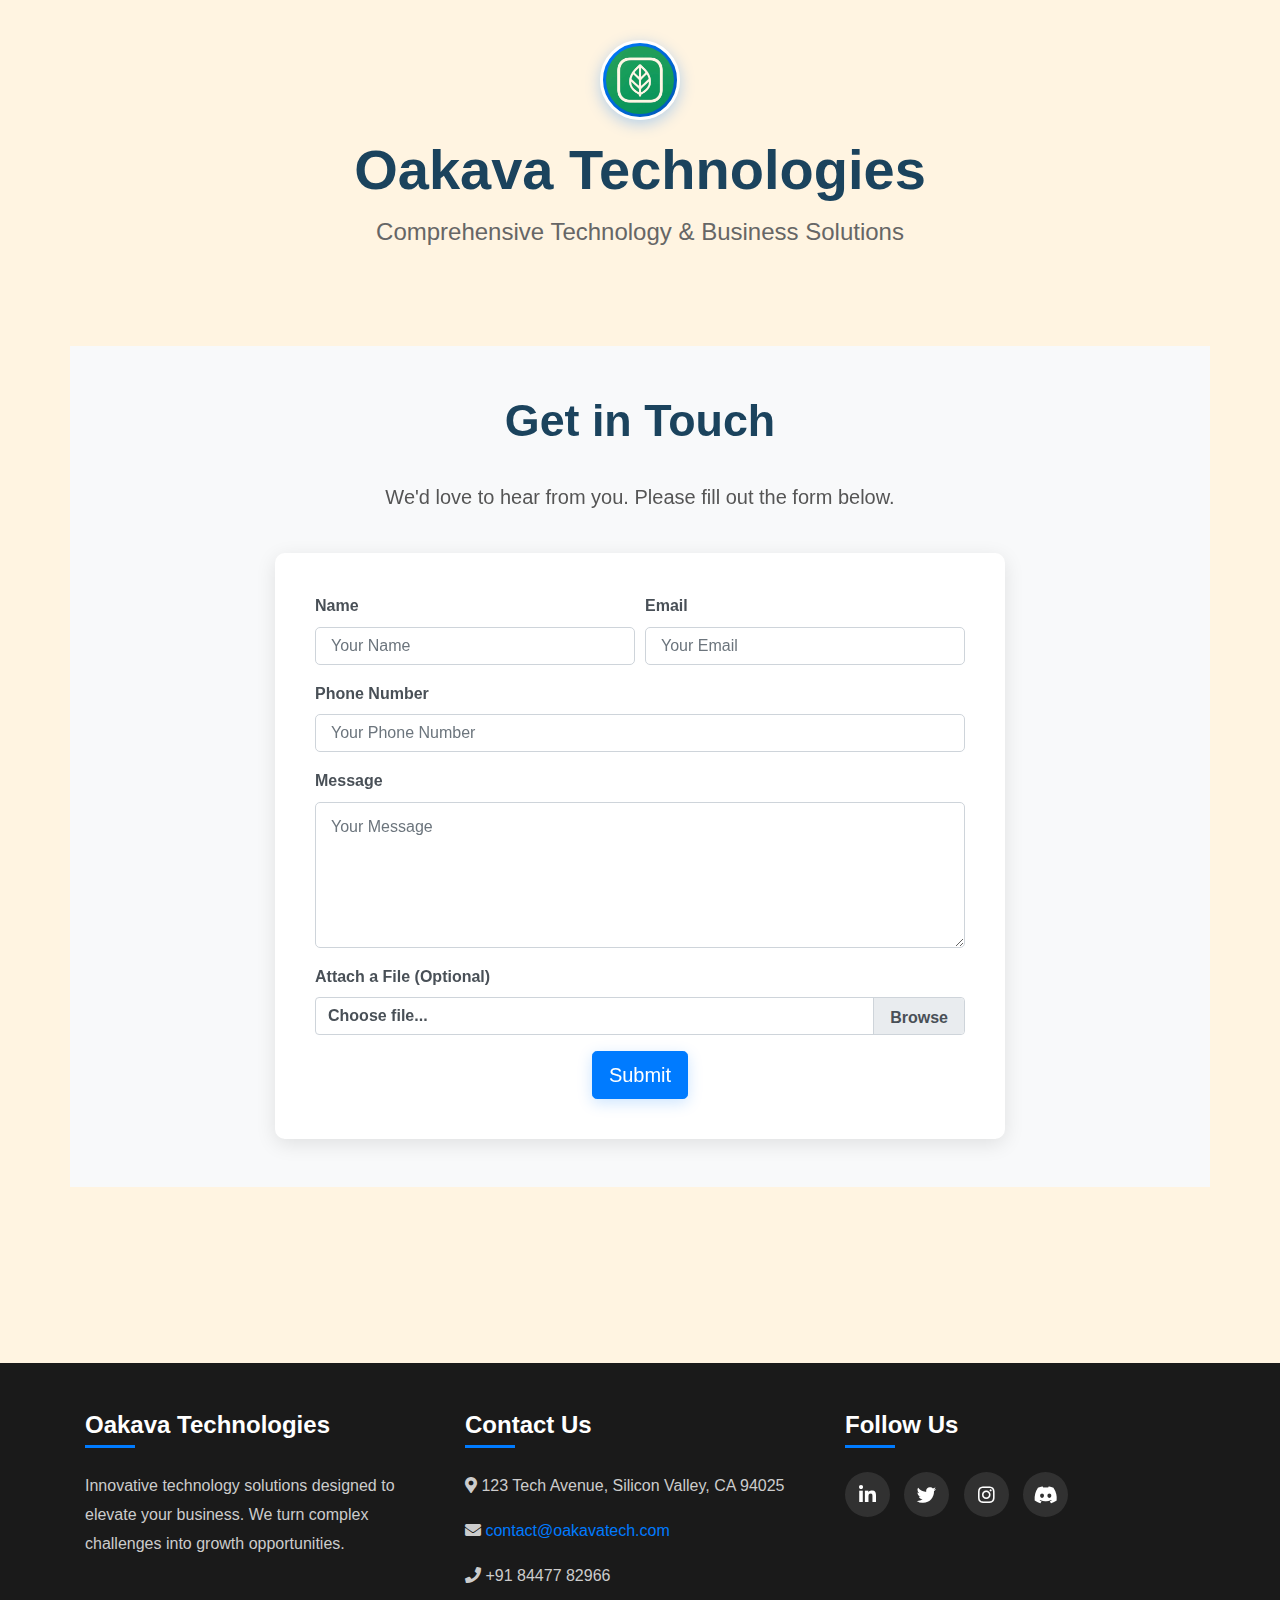
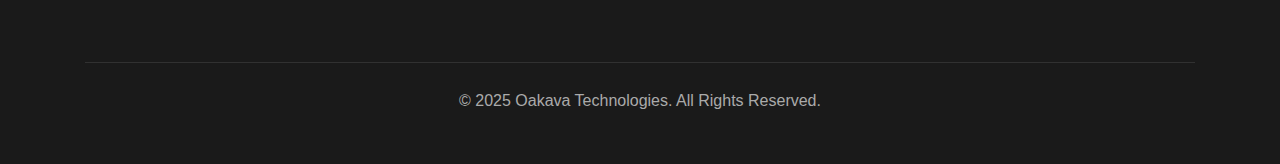
<file: time-to-code-master/contact.html>
<!doctype html>
<html lang="en">
<head>
    <meta charset="utf-8">
    <meta name="viewport" content="width=device-width, initial-scale=1, shrink-to-fit=no">
    <!-- Bootstrap CSS -->
    <link rel="stylesheet" href="https://stackpath.bootstrapcdn.com/bootstrap/4.4.1/css/bootstrap.min.css" integrity="sha384-Vkoo8x4CGsO3+Hhxv8T/Q5PaXtkKtu6ug5TOeNV6gBiFeWPGFN9MuhOf23Q9Ifjh" crossorigin="anonymous">
    <!--FontAwesome-->
    <link href="https://use.fontawesome.com/releases/v5.6.1/css/all.css" rel="stylesheet">
    <!-- AOS CSS -->
    <link rel="stylesheet" href="https://unpkg.com/aos@2.3.1/dist/aos.css">
    <!--personal css-->
    <link rel="stylesheet" href="style.css">
    <title>Contact Us - Oakava Technologies</title>
</head>
<body>
    <div id="wrap">
        <div class="title text-center my-4 py-3 d-flex flex-column align-items-center">
            <div class="logo-container mb-3">
                <a href="index.html" style="text-decoration: none;"><img src="img/oakava.jpg" alt="Oakava Logo"></a>
            </div>
            <h1 class="main-title">Oakava Technologies</h1>
            <p class="subtitle">Comprehensive Technology & Business Solutions</p>
        </div>

        <div class="container my-5 py-5" id="contact-form-section">
            <div class="row justify-content-center">
                <div class="col-12 text-center" data-aos="fade-down">
                    <h2 class="section-title">Get in Touch</h2>
                    <p class="lead">We'd love to hear from you. Please fill out the form below.</p>
                </div>
            </div>
            <div class="row justify-content-center mt-4">
                <div class="col-lg-8" data-aos="fade-up">
                    <form class="contact-form">
                        <div class="form-row">
                            <div class="form-group col-md-6">
                                <label for="name">Name</label>
                                <input type="text" class="form-control" id="name" placeholder="Your Name" required>
                            </div>
                            <div class="form-group col-md-6">
                                <label for="email">Email</label>
                                <input type="email" class="form-control" id="email" placeholder="Your Email" required>
                            </div>
                        </div>
                        <div class="form-group">
                            <label for="phone">Phone Number</label>
                            <input type="tel" class="form-control" id="phone" placeholder="Your Phone Number">
                        </div>
                        <div class="form-group">
                            <label for="message">Message</label>
                            <textarea class="form-control" id="message" rows="5" placeholder="Your Message" required></textarea>
                        </div>
                        <div class="form-group">
                            <label for="file">Attach a File (Optional)</label>
                            <div class="custom-file">
                                <input type="file" class="custom-file-input" id="file">
                                <label class="custom-file-label" for="file">Choose file...</label>
                            </div>
                        </div>
                        <div class="text-center">
                            <button type="submit" class="btn btn-primary btn-lg">Submit</button>
                        </div>
                    </form>
                </div>
            </div>
        </div>

        <div class="text-center my-5 py-3" data-aos="fade-up">
            <a href="index.html" class="btn btn-primary btn-lg">Back to Home</a>
        </div>

        <footer class="footer-section">
            <div class="container">
                <div class="row">
                    <div class="col-lg-4 col-md-6 mb-4">
                        <h4 class="footer-title">Oakava Technologies</h4>
                        <p>Innovative technology solutions designed to elevate your business. We turn complex challenges into growth opportunities.</p>
                    </div>
                    <div class="col-lg-4 col-md-6 mb-4">
                        <h4 class="footer-title">Contact Us</h4>
                        <p><i class="fas fa-map-marker-alt"></i> 123 Tech Avenue, Silicon Valley, CA 94025</p>
                        <p><i class="fas fa-envelope"></i> <a href="mailto:contact@oakavatech.com">contact@oakavatech.com</a></p>
                        <p><i class="fas fa-phone"></i> +91 84477 82966</p>
                    </div>
                    <div class="col-lg-4 col-md-12">
                        <h4 class="footer-title">Follow Us</h4>
                        <div class="social-icons">
                            <a href="#" class="social-icon"><i class="fab fa-linkedin-in"></i></a>
                            <a href="#" class="social-icon"><i class="fab fa-twitter"></i></a>
                            <a href="#" class="social-icon"><i class="fab fa-instagram"></i></a>
                            <a href="#" class="social-icon"><i class="fab fa-discord"></i></a>
                        </div>
                    </div>
                </div>
                <div class="footer-bottom">
                    <p>&copy; 2025 Oakava Technologies. All Rights Reserved.</p>
                </div>
            </div>
        </footer>
    </div>
    
    <!-- Optional JavaScript -->
    <script src="https://code.jquery.com/jquery-3.4.1.slim.min.js" integrity="sha384-J6qa4849blE2+poT4WnyKhv5vZF5SrPo0iEjwBvKU7imGFAV0wwj1yYfoRSJoZ+n" crossorigin="anonymous"></script>
    <script src="https://cdn.jsdelivr.net/npm/popper.js@1.16.0/dist/umd/popper.min.js" integrity="sha384-Q6E9RHvbIyZFJoft+2mJbHaEWldlvI9IOYy5n3zV9zzTtmI3UksdQRVvoxMfooAo" crossorigin="anonymous"></script>
    <script src="https://stackpath.bootstrapcdn.com/bootstrap/4.4.1/js/bootstrap.min.js" integrity="sha384-wfSDF2E50Y2D1uUdj0O3uMBJnjuUD4Ih7YwaYd1iqfktj0Uod8GCExl3Og8ifwB6" crossorigin="anonymous"></script>
    <!-- AOS JS -->
    <script src="https://unpkg.com/aos@2.3.1/dist/aos.js"></script>
    <script>
        AOS.init({
            duration: 800,
            once: true,
            offset: 50,
        });

        // Custom file input label
        $('.custom-file-input').on('change', function() {
           let fileName = $(this).val().split('\\').pop();
           $(this).next('.custom-file-label').addClass("selected").html(fileName);
        });
    </script>
</body>
</html>
</file>
<file: time-to-code-master/style.css>
@charset "utf-8";

/* Reset and Base Styles */
* {
    margin: 0;
    padding: 0;
    box-sizing: border-box;
}

body {
    background: #FFF4E1;
    color: #555;
    font-weight: 400;
    font-family: 'Segoe UI', Tahoma, Geneva, Verdana, sans-serif;
    line-height: 1.6;
    overflow-x: hidden; /* Prevents horizontal scrollbar caused by some animations */
}

#wrap {
    overflow-x: hidden;
}

/* Header and Title Styles */
.title {
    font-family: 'Avenir', 'Helvetica Neue', 'Helvetica', 'Arial', sans-serif;
}

.logo-container {
    display: flex;
    justify-content: center;
    align-items: center;
    width: 80px;
    height: 80px;
    background: linear-gradient(135deg, #007bff, #0056b3);
    border-radius: 50%;
    margin: 0 auto 20px;
    box-shadow: 0 4px 15px rgba(0, 123, 255, 0.3);
    transition: transform 0.3s ease;
    border: 3px solid #fff;
    padding: 3px;
}

.logo-container:hover {
    transform: scale(1.1);
}

.logo-container img {
    width: 100%;
    height: 100%;
    object-fit: cover;
    border-radius: 50%;
}

.main-title {
    font-size: clamp(2.5rem, 5vw, 3.5rem);
    font-weight: bold;
    color: #1B435D;
    margin-bottom: 10px;
    transition: transform 0.3s ease, color 0.3s ease;
}

.main-title:hover, .section-title:hover, .footer-title:hover {
    transform: translateY(-3px) scale(1.02);
    color: #007bff;
}

.subtitle {
    font-size: clamp(1rem, 2.5vw, 1.5rem);
    color: #666;
    margin-bottom: 30px;
}

/* Jumbotron Styles */
#back_pic {
    background-image: linear-gradient(rgba(0, 0, 0, 0.6), rgba(0, 0, 0, 0.6)), url('img/jumbotron.jpg');
    background-repeat: no-repeat;
    background-position: center;
    background-size: cover;
    position: relative;
    min-height: 300px;
    display: flex;
    align-items: center;
}

.jumbotronName {
    position: relative;
    z-index: 10;
}

.jumbotron-text-primary {
    font-size: clamp(1.5rem, 4vw, 3rem);
    font-weight: bold;
    color: #FFF;
    margin-bottom: 20px;
}

.jumbotron-text-secondary {
    font-size: clamp(1.2rem, 3vw, 2.5rem);
    color: #FFF;
    opacity: 0.9;
}

/* Navigation Icons */
.navigation-icons {
    margin-top: 20px;
}

.nav-link {
    text-decoration: none;
    color: inherit;
    transition: transform 0.3s ease;
}

.nav-link:hover {
    text-decoration: none;
    color: inherit;
    transform: translateY(-5px);
}

.icon-container {
    display: flex;
    flex-direction: column;
    align-items: center;
    padding: 15px 10px;
    border-radius: 10px;
    transition: all 0.3s ease;
}

.icon-container:hover {
    background: rgba(230, 122, 122, 0.1);
    transform: translateY(-5px);
}

.icon-container i {
    font-size: 2rem;
    color: #007bff;
    margin-bottom: 10px;
}

.icon-container .badge {
    font-size: 0.8rem;
    padding: 8px 12px;
    white-space: nowrap;
}

/* Section Titles */
.section-title {
    font-size: 2.8rem;
    font-weight: 700;
    margin-bottom: 1rem;
    position: relative;
    display: inline-block;
    color: #1B435D; /* Dark Blue */
    padding-bottom: 10px;
}

.figure {
    font-weight: bold;
    font-size: 1.7em;
    margin: 0 30px;
    position: relative;
    color: #E67A7A;
}

.figure::before {
    content: '';
    position: absolute;
    top: 50%;
    left: -20px;
    width: 0;
    height: 0;
    border-left: 8px solid transparent;
    border-right: 8px solid transparent;
    border-bottom: 15px solid #ffa500;
    transform: translateY(-50%) rotate(45deg);
}

.figure::after {
    content: '';
    position: absolute;
    top: 50%;
    right: -20px;
    width: 0;
    height: 0;
    border-left: 8px solid transparent;
    border-right: 8px solid transparent;
    border-bottom: 15px solid #ffa500;
    transform: translateY(-50%) rotate(-45deg);
}

/* Service Cards */
.service-card {
    background: white;
    border-radius: 15px;
    box-shadow: 0 5px 20px rgba(0, 0, 0, 0.1);
    overflow: hidden;
    transition: transform 0.3s ease, box-shadow 0.3s ease;
    height: 100%;
}

.service-card:hover {
    transform: translateY(-10px);
    box-shadow: 0 15px 40px rgba(0, 0, 0, 0.15);
}

.service-header {
    background: #1B435D;
    color: white;
    padding: 25px 20px;
    text-align: center;
    position: relative;
}

.service-icon {
    font-size: 3rem;
    color: #007bff;
    margin-bottom: 15px;
    display: block;
}

.service-header h3 {
    margin: 0;
    font-size: 1.4rem;
    font-weight: bold;
}

.service-content {
    padding: 25px;
}

.service-description {
    color: #666;
    font-size: 1rem;
    line-height: 1.6;
    margin-bottom: 20px;
    text-align: center;
}

.service-features {
    display: flex;
    flex-direction: column;
    gap: 12px;
}

.feature-item {
    display: flex;
    align-items: center;
    gap: 10px;
    padding: 8px 0;
}

.feature-item i {
    font-size: 1rem;
    min-width: 20px;
}

.feature-item span {
    font-size: 0.95rem;
    color: #333;
    font-weight: 500;
}

.service-footer {
    padding: 20px;
    text-align: center;
    background: #f8f9fa;
}

.service-intro {
    font-size: 1.1rem;
    color: #666;
    margin-bottom: 30px;
    max-width: 800px;
    margin-left: auto;
    margin-right: auto;
}

/* Staffing Cards */
.staffing-card {
    background: white;
    border-radius: 15px;
    box-shadow: 0 5px 20px rgba(0, 0, 0, 0.1);
    overflow: hidden;
    transition: transform 0.3s ease, box-shadow 0.3s ease;
    height: 100%;
}

.staffing-card:hover {
    transform: translateY(-5px);
    box-shadow: 0 15px 40px rgba(0, 0, 0, 0.15);
}

.staffing-header {
    background: #1B435D;
    color: white;
    padding: 25px 20px;
    text-align: center;
    position: relative;
}

.staffing-header i {
    font-size: 2.5rem;
    margin-bottom: 15px;
    display: block;
}

.staffing-header h3 {
    margin: 0;
    font-size: 1.4rem;
    font-weight: bold;
}

.staffing-content {
    padding: 25px;
}

.staffing-content p {
    color: #666;
    font-size: 1rem;
    line-height: 1.6;
    margin-bottom: 20px;
    text-align: center;
}

.staffing-features {
    display: grid;
    grid-template-columns: repeat(auto-fit, minmax(200px, 1fr));
    gap: 15px;
}

.staffing-feature {
    display: flex;
    align-items: center;
    gap: 10px;
    padding: 10px;
    background: #f8f9fa;
    border-radius: 8px;
    transition: background-color 0.3s ease;
}

.staffing-feature:hover {
    background: #e9ecef;
}

.staffing-feature i {
    font-size: 1.2rem;
    color: #1B435D;
    min-width: 25px;
}

.staffing-feature span {
    font-size: 0.95rem;
    color: #333;
    font-weight: 500;
}

/* Contact Section */
.contact-email {
    font-size: 1.2rem;
    font-weight: bold;
    margin-top: 15px;
}

.contact-phone {
    font-size: 1.1rem;
    font-weight: bold;
    margin-top: 10px;
    opacity: 0.9;
}

/* Footer */
.footer-content {
    margin: 0;
    padding: 20px;
    text-align: center;
    color: #FFF;
}

.footer-content p {
    margin: 0;
    padding: 20px 0;
    font-size: clamp(1rem, 2vw, 1.5rem);
}

.footer-link {
    text-decoration: none;
    color: #FFF;
    transition: color 0.3s ease;
}

.footer-link:hover {
    color: #E67A7A;
    text-decoration: none;
}

/* Utility Classes */
.subscript {
    margin-bottom: 5px;
    font-size: 0.9rem;
    color: #666;
}

/* Responsive Design */
@media (max-width: 768px) {
    .main-title {
        font-size: 2.5rem;
    }
    
    .subtitle {
        font-size: 1.2rem;
    }
    
    .jumbotron-text-primary {
        font-size: 2rem;
    }
    
    .jumbotron-text-secondary {
        font-size: 1.5rem;
    }
    
    .icon-container i {
        font-size: 1.5rem;
    }
    
    .icon-container .badge {
        font-size: 0.7rem;
        padding: 6px 10px;
    }
    
    .service-features {
        gap: 8px;
    }
    
    .feature-item {
        padding: 6px 0;
    }
    
    .feature-item span {
        font-size: 0.9rem;
    }
    
    .staffing-features {
        grid-template-columns: 1fr;
        gap: 10px;
    }
    
    .staffing-feature {
        padding: 8px;
    }
    
    .staffing-icon i {
        font-size: 2.5rem;
    }
    
    .feature-question p {
        font-size: 1.1rem;
    }
    
    .feature-image {
        height: 150px;
    }
    
    .service-icon {
        font-size: 2rem;
    }
    
    .staffing-header i {
        font-size: 2rem;
    }

    #contact-cta, 
    #software-development-details, 
    #software-testing-details, 
    #website-development-details,
    #contact-form-section {
        padding-top: 3rem !important;
        padding-bottom: 3rem !important;
    }
}

@media (max-width: 576px) {
    .logo-container {
        width: 60px;
        height: 60px;
    }
    
    .logo-container i {
        font-size: 1.5rem !important;
    }
    
    .main-title {
        font-size: 2rem;
    }
    
    .section-title {
        font-size: 1.8rem;
    }
    
    .subtitle {
        font-size: 1rem;
    }
    
    .jumbotron-text-primary {
        font-size: 1.5rem;
    }
    
    .jumbotron-text-secondary {
        font-size: 1.2rem;
    }
    
    .icon-container {
        padding: 10px 5px;
    }
    
    .icon-container i {
        font-size: 1.2rem;
    }
    
    .icon-container .badge {
        font-size: 0.6rem;
        padding: 4px 8px;
    }
    
    .service-header h3 {
        font-size: 1.1rem;
    }
    
    .service-content {
        padding: 15px;
    }
    
    .service-description {
        font-size: 0.9rem;
    }
    
    .feature-item span {
        font-size: 0.85rem;
    }
    
    .feature-card {
        padding: 20px;
    }
    
    .feature-number {
        width: 50px;
        height: 50px;
        font-size: 1.2rem;
    }
    
    .feature-question p {
        font-size: 1rem;
    }
    
    .feature-image {
        height: 120px;
    }
    
    .staffing-icon i {
        font-size: 2rem;
    }
    
    .staffing-header h3 {
        font-size: 1.1rem;
    }
    
    .staffing-content {
        padding: 15px;
    }
    
    .staffing-feature span {
        font-size: 0.85rem;
    }
    
    .qCard {
        padding: 20px;
    }
    
    .faq-question {
        font-size: 1.1rem;
    }
    
    .band-text {
        font-size: 1.5rem;
    }
    
    .band-subtext {
        font-size: 1rem;
    }
    
    .service-icon {
        font-size: 1.8rem;
    }
    
    .staffing-header i {
        font-size: 1.8rem;
    }
    
    .benefit-header i {
        font-size: 1.8rem;
    }
    
    .benefit-header h3 {
        font-size: 1.1rem;
    }
    
    .benefit-content {
        padding: 15px;
    }
    
    .benefit-list li {
        font-size: 0.85rem;
    }
    
    .advantage-icon {
        width: 60px;
        height: 60px;
    }
    
    .advantage-icon i {
        font-size: 1.5rem;
    }
    
    .advantage-card h3 {
        font-size: 1.2rem;
    }
    
    .advantage-card {
        padding: 20px 15px;
    }
    
    .bubble {
        font-size: 1rem;
        padding: 10px 15px;
    }
}

/* Smooth scrolling */
html {
    scroll-behavior: smooth;
}

/* Focus styles for accessibility */
.nav-link:focus,
.bubble:focus,
.qCard:focus {
    outline: 2px solid #E67A7A;
    outline-offset: 2px;
}

/* Loading animation for images */
.feature-image {
    transition: opacity 0.3s ease;
}

.feature-image[loading] {
    opacity: 0.7;
}

.bubble {
    display: inline-block;
    color: white;
    font-size: 1.1rem;
    font-weight: bold;
    border: none;
    border-radius: 50px;
    padding: 12px 25px;
    position: relative;
    background: #007bff;
    transition: all 0.3s ease;
    box-shadow: 0 4px 15px rgba(0, 123, 255, 0.2);
}

.bubble:hover {
    background: #0056b3;
    color: white;
    transform: scale(1.05) translateY(-2px);
    box-shadow: 0 8px 25px rgba(0, 123, 255, 0.3);
}

.bubble::before {
    content: none;
}

/* Feature Cards */
.feature-card {
    background-color: #ffffff;
    border-radius: 10px;
    padding: 30px;
    box-shadow: 0 4px 15px rgba(0, 0, 0, 0.08);
    transition: transform 0.3s ease, box-shadow 0.3s ease;
    height: 100%;
    border: 1px solid #e9ecef;
}

.feature-card:hover {
    transform: translateY(-5px);
}

.feature-number {
    display: inline-flex;
    align-items: center;
    justify-content: center;
    width: 60px;
    height: 60px;
    background: #007bff;
    color: white;
    border-radius: 50%;
    font-size: 1.5rem;
    font-weight: bold;
    margin-bottom: 15px;
}

.feature-question {
    margin-bottom: 20px;
}

.feature-question p {
    font-size: 1.3rem;
    font-weight: bold;
    color: #333;
    margin: 0;
    line-height: 1.4;
}

.feature-image {
    width: 100%;
    height: 200px;
    object-fit: cover;
    border-radius: 10px;
    margin: 15px 0;
    box-shadow: 0 5px 15px rgba(0, 0, 0, 0.2);
}

.feature-answer {
    padding: 15px 0;
}

.feature-answer p {
    margin-bottom: 10px;
    color: #555;
    line-height: 1.6;
}

.feature-answer p:first-child {
    font-weight: bold;
    color: #007bff;
    font-size: 1.1rem;
}

/* Band Section */
.band {
    background: #1B435D;
    color: white;
}

.band-text {
    font-size: clamp(1.5rem, 4vw, 2.5rem);
    font-weight: bold;
    margin-bottom: 10px;
}

.band-subtext {
    font-size: clamp(1rem, 2.5vw, 1.5rem);
    opacity: 0.9;
}

/* Staffing Section */
.staffing-icon {
    display: flex;
    flex-direction: column;
    align-items: center;
    padding: 20px 10px;
    transition: transform 0.3s ease;
}

.staffing-icon:hover {
    transform: translateY(-5px);
}

.staffing-icon i {
    font-size: 3rem;
    color: #1B435D;
    margin-bottom: 15px;
}

.staffing-icon .badge {
    font-size: 0.8rem;
    padding: 8px 12px;
    white-space: nowrap;
}

/* FAQ Section */
.qCard {
    background: white;
    border-radius: 15px;
    padding: 25px;
    box-shadow: 0 5px 20px rgba(0, 0, 0, 0.1);
    transition: transform 0.3s ease, box-shadow 0.3s ease;
    height: 100%;
}

.qCard:hover {
    transform: translateY(-5px);
    box-shadow: 0 8px 16px rgba(0, 0, 0, 0.08);
}

.faq-question {
    font-size: 1.3rem;
    font-weight: bold;
    color: #333;
    margin-bottom: 15px;
    padding-bottom: 10px;
    border-bottom: 2px solid #007bff;
}

.qCard .faq-answer {
    color: #6c757d;
}

/* Benefit Cards */
.benefit-card {
    background: white;
    border-radius: 15px;
    box-shadow: 0 5px 20px rgba(0, 0, 0, 0.1);
    overflow: hidden;
    transition: transform 0.3s ease, box-shadow 0.3s ease;
    height: 100%;
}

.benefit-card:hover {
    transform: translateY(-5px);
    box-shadow: 0 15px 40px rgba(0, 0, 0, 0.15);
}

.benefit-header {
    background: #1B435D;
    color: white;
    padding: 25px 20px;
    text-align: center;
    position: relative;
}

.benefit-header i {
    font-size: 2.5rem;
    margin-bottom: 15px;
    display: block;
}

.benefit-header h3 {
    margin: 0;
    font-size: 1.3rem;
    font-weight: bold;
    line-height: 1.3;
}

.benefit-content {
    padding: 25px;
}

.benefit-content p {
    color: #666;
    font-size: 1rem;
    line-height: 1.6;
    margin-bottom: 20px;
    text-align: center;
}

.benefit-list {
    list-style: none;
    padding: 0;
    margin: 0;
}

.benefit-list li {
    padding: 8px 0;
    color: #333;
    font-size: 0.95rem;
    position: relative;
    padding-left: 20px;
}

.benefit-list li::before {
    content: '✓';
    position: absolute;
    left: 0;
    color: #28a745;
    font-weight: bold;
}

/* Advantage Cards */
.advantage-card {
    background: white;
    border-radius: 15px;
    padding: 30px 25px;
    box-shadow: 0 5px 20px rgba(0, 0, 0, 0.1);
    transition: transform 0.3s ease, box-shadow 0.3s ease;
    height: 100%;
    text-align: center;
}

.advantage-card:hover {
    transform: translateY(-5px);
    box-shadow: 0 15px 40px rgba(0, 0, 0, 0.15);
}

.advantage-icon {
    width: 80px;
    height: 80px;
    background: linear-gradient(135deg, #007bff, #0056b3);
    border-radius: 50%;
    display: flex;
    align-items: center;
    justify-content: center;
    margin: 0 auto 20px;
    transition: transform 0.3s ease;
}

.advantage-card:hover .advantage-icon {
    transform: scale(1.1);
}

.advantage-icon i {
    font-size: 2rem;
    color: white;
}

.advantage-card h3 {
    font-size: 1.25rem;
    margin-bottom: 0.75rem;
    color: #333;
}

.advantage-card p {
    color: #666;
    font-size: 1rem;
    line-height: 1.6;
    margin: 0;
}

/* Specific heading colors for certain sections */
#advantages h2,
#faq h2 {
    color: #333 !important; /* Restore original heading color */
}

/* Shimmer effect for headings */
h2, h3 {
    position: relative;
    overflow: hidden;
}

h2::after, h3::after {
    content: '';
    position: absolute;
    top: 0;
    left: -150%;
    width: 120%;
    height: 100%;
    background: linear-gradient(90deg, transparent, rgba(255, 255, 255, 0.4), transparent);
    animation: text-shimmer 4s infinite;
}

@keyframes text-shimmer {
    0% {
        left: -150%;
    }
    100% {
        left: 150%;
    }
}

/* Software Testing Details Section */
#software-testing-details {
    /* background styling removed to inherit from body for consistency */
}

.testing-feature-card {
    background-color: #ffffff;
    padding: 2rem;
    border: 1px solid #e9ecef;
    border-radius: 8px;
    height: 100%;
    transition: transform 0.3s ease, box-shadow 0.3s ease;
}

.testing-feature-card:hover {
    transform: translateY(-5px);
    box-shadow: 0 10px 30px rgba(0,0,0,0.1);
}

.testing-feature-card h4 {
    font-size: 1.5rem;
    font-weight: bold;
    color: #333;
    margin-bottom: 15px;
}

.testing-feature-card p {
    color: #555;
    line-height: 1.6;
    margin-bottom: 20px;
}

.testing-feature-list {
    list-style: none;
    padding-left: 0;
}

.testing-feature-list li {
    padding: 8px 0 8px 30px;
    position: relative;
    color: #333;
}

.testing-feature-list li::before {
    font-family: "Font Awesome 5 Free";
    content: '\f00c';
    font-weight: 900;
    position: absolute;
    left: 0;
    top: 12px;
    color: #28a745;
}

.why-qa-card {
    background: linear-gradient(135deg, #1B435D, #2c6e99);
    color: white;
    border-radius: 15px;
    padding: 40px;
    text-align: center;
}

.why-qa-card h4 {
    font-size: 1.8rem;
    font-weight: bold;
    margin-bottom: 25px;
}

.why-qa-list {
    list-style: none;
    padding-left: 0;
    display: inline-block;
    text-align: left;
}

.why-qa-list li {
    font-size: 1.1rem;
    padding: 10px 0;
}

/* Ensure bubble link is styled correctly */
a.bubble, a.bubble:hover {
    color: white;
    text-decoration: none;
}

a.bubble:hover {
    color: white;
}

/* Make logo icon white for better contrast */
.logo-container i {
    color: #fff;
    font-size: 2.5rem;
}

/* Client Card */
.client-card {
    background: white;
    border-radius: 15px;
    box-shadow: 0 5px 20px rgba(0, 0, 0, 0.1);
    overflow: hidden;
    transition: transform 0.3s ease, box-shadow 0.3s ease;
    height: 100%;
    padding: 20px;
    display: flex;
    flex-direction: column;
    align-items: center;
    text-align: center;
}

.client-card:hover {
    transform: translateY(-10px);
}

.client-card i {
    color: #1B435D; /* Dark Blue */
}

.client-card h3 {
    font-size: 1.5rem;
    font-weight: 600;
    color: #1B435D;
    margin-bottom: 1rem;
}

.client-card p {
    color: #555;
    font-size: 1rem;
    line-height: 1.6;
    text-align: center !important;
}

/* FAQ Section */
#faq {
    padding-top: 3rem;
    background: #fdfaf5;
}

/* Feature Section Background */
.feature-section-bg {
    background-color: #f8f9fa;
    width: 100%;
}

#contact {
    color: white;
}

/* Footer Section */
.footer-section {
    background-color: #1a1a1a;
    color: #ffffff;
    padding: 3rem 0;
    position: relative;
}

.footer-title {
    font-size: 1.5rem;
    font-weight: bold;
    margin-bottom: 1.5rem;
    position: relative;
    padding-bottom: 0.5rem;
    transition: transform 0.3s ease, color 0.3s ease;
}

.footer-title::after {
    content: '';
    position: absolute;
    left: 0;
    bottom: 0;
    width: 50px;
    height: 3px;
    background-color: #007bff;
}

.footer-section p {
    color: #ccc;
    line-height: 1.8;
}

.footer-section .social-icons .social-icon {
    display: inline-flex;
    justify-content: center;
    align-items: center;
    width: 45px;
    height: 45px;
    border-radius: 50%;
    background-color: rgba(255, 255, 255, 0.1);
    color: #ffffff;
    font-size: 1.2rem;
    margin-right: 10px;
    transition: all 0.3s ease;
    transform-style: preserve-3d;
}

.footer-section .social-icons .social-icon:hover {
    background-color: #007bff;
    transform: translateY(-5px) scale(1.1) rotateY(15deg);
    box-shadow: 0 10px 20px rgba(0, 0, 0, 0.2);
}

.footer-bottom {
    border-top: 1px solid rgba(255, 255, 255, 0.1);
    padding-top: 1.5rem;
    margin-top: 2rem;
    text-align: center;
}

.footer-bottom p {
    margin: 0;
    color: #aaa;
}

.btn-primary {
    transition: all 0.3s ease-in-out;
    box-shadow: 0 4px 15px rgba(0, 123, 255, 0.2);
}

.btn-primary:hover {
    background-color: #0069d9;
    border-color: #0062cc;
    transform: translateY(-3px);
    box-shadow: 0 8px 25px rgba(0, 123, 255, 0.3);
}

.btn-primary:active {
    transform: translateY(0) scale(0.98) !important;
    box-shadow: 0 2px 10px rgba(0, 123, 255, 0.2);
}

.navigation-icons .nav-link .icon-container i {
    transition: transform 0.3s ease-in-out;
}

.navigation-icons .nav-link:hover .icon-container i {
    transform: scale(1.15) rotate(-8deg);
}

.service-card, .feature-card, .advantage-card, .client-card, .qCard, .testing-feature-card {
    transition: transform 0.3s ease, box-shadow 0.3s ease;
}

.service-card:hover, .feature-card:hover, .advantage-card:hover, .client-card:hover, .qCard:hover, .testing-feature-card:hover {
    transform: translateY(-8px);
    box-shadow: 0 10px 20px rgba(0, 0, 0, 0.1);
}

.logo-container:hover {
    transform: scale(1.1);
}

/* Animate titles on hover */
.main-title, .section-title, .footer-title {
    transition: transform 0.3s ease, color 0.3s ease;
}

.main-title:hover, .section-title:hover, .footer-title:hover {
    transform: translateY(-3px) scale(1.02);
    color: #007bff;
}

/* Animate service/feature icons on card hover */
.service-card:hover .service-icon,
.advantage-card:hover .advantage-icon i,
.client-card:hover i {
    animation: bounceIcon 0.8s ease;
}

@keyframes bounceIcon {
    0%, 100% { transform: translateY(0); }
    50% { transform: translateY(-12px); }
}

/* Animate bubble buttons on hover */
.bubble {
    transition: all 0.3s ease;
}

.bubble-link:hover .bubble {
    transform: scale(1.05) translateY(-2px);
    background-color: #0056b3;
    box-shadow: 0 8px 20px rgba(0, 0, 0, 0.15);
}

/* Contact Form Section */
#contact-form-section {
    padding-top: 2rem;
    padding-bottom: 4rem;
    background-color: #f8f9fa;
}

.contact-form {
    background: #ffffff;
    padding: 40px;
    border-radius: 10px;
    box-shadow: 0 5px 20px rgba(0, 0, 0, 0.1);
}

.contact-form .form-control {
    border-radius: 5px;
    padding: 12px 15px;
    border: 1px solid #ced4da;
    transition: border-color 0.2s ease, box-shadow 0.2s ease;
}

.contact-form .form-control:focus {
    border-color: #007bff;
    box-shadow: 0 0 0 0.2rem rgba(0, 123, 255, 0.25);
}

.contact-form label {
    font-weight: 600;
    color: #495057;
    margin-bottom: 0.5rem;
}

.custom-file-input:lang(en)~.custom-file-label::after {
    content: "Browse";
}

.custom-file-label {
    white-space: nowrap;
    overflow: hidden;
    text-overflow: ellipsis;
}

.custom-file-label::after {
    padding: 0.5rem 1rem;
}

/* Call to Action Section */
#contact-cta {
    background-color: #f8f9fa;
    border-top: 1px solid #e9ecef;
    border-bottom: 1px solid #e9ecef;
}

#contact-cta .section-title {
    color: #1B435D;
}

#contact-cta .btn-primary {
    padding: 15px 40px;
    font-size: 1.2rem;
    font-weight: bold;
    border-radius: 50px;
    transition: transform 0.3s ease, box-shadow 0.3s ease;
}

#contact-cta .btn-primary:hover {
    transform: translateY(-3px);
    box-shadow: 0 10px 20px rgba(0, 123, 255, 0.2);
}
</file>
